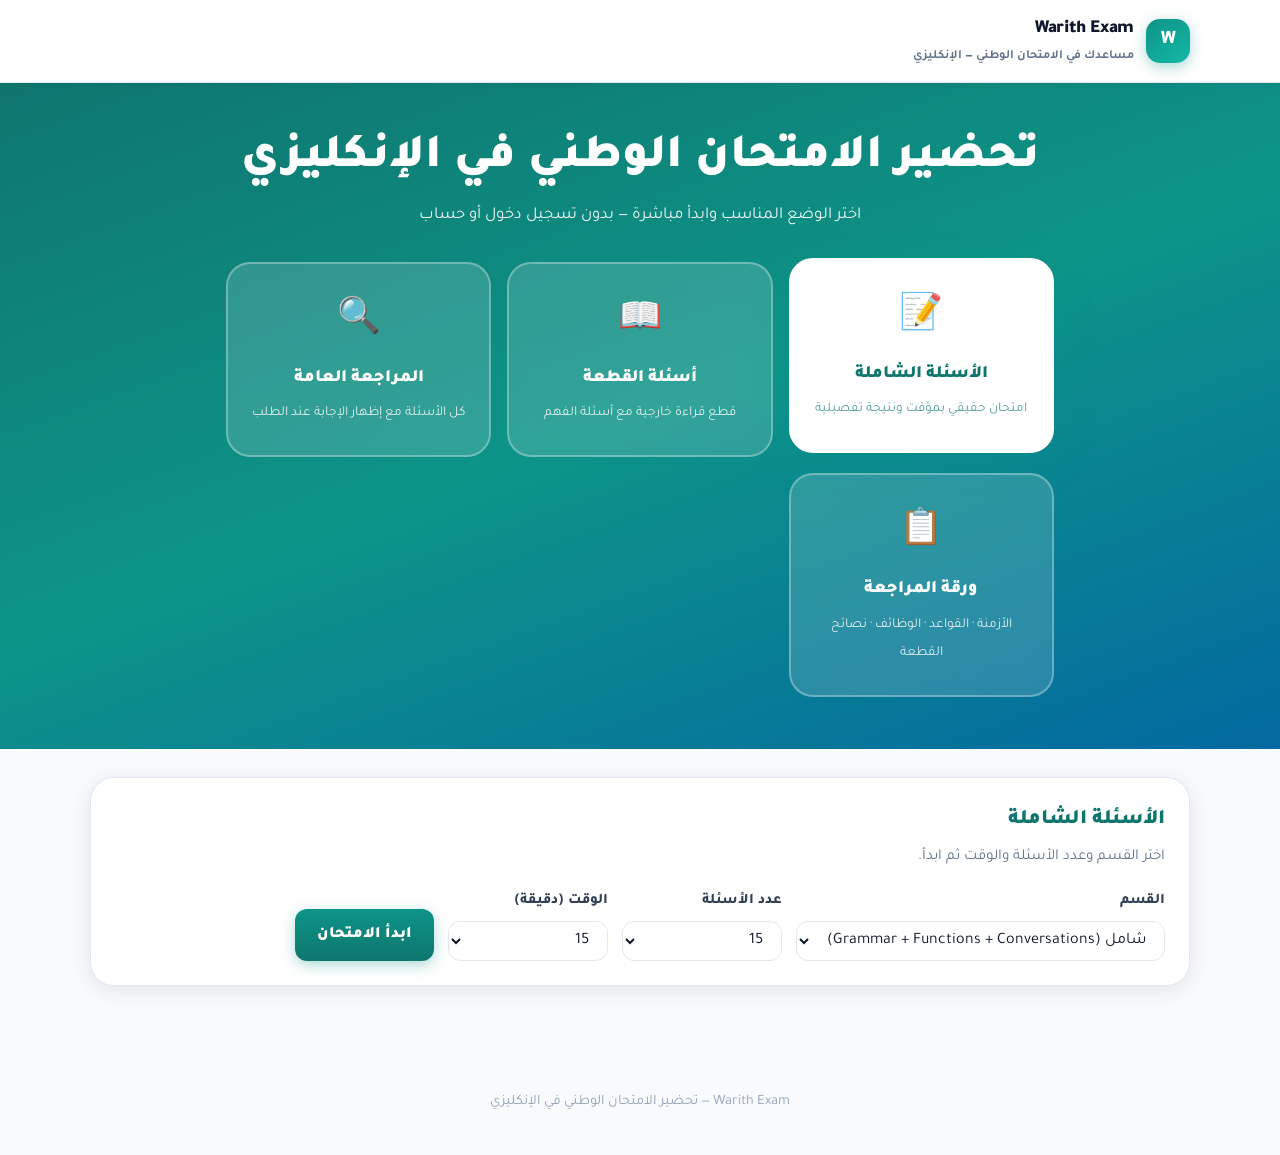
<file: index.html>
<!doctype html>
<html lang="ar" dir="rtl">
<head>
  <meta charset="UTF-8"/>
  <meta name="viewport" content="width=device-width, initial-scale=1.0"/>
  <meta name="description" content="منصة التحضير للامتحان الوطني الإنكليزي — أسئلة شاملة وقطعة قراءة ومراجعة عامة."/>
  <meta name="theme-color" content="#0d9488"/>
  <title>Warith Exam — الامتحان الوطني الإنكليزي</title>
  <link rel="icon" href="data:image/svg+xml,<svg xmlns='http://www.w3.org/2000/svg' viewBox='0 0 100 100'><rect width='100' height='100' rx='22' fill='%230d9488'/><text y='.9em' x='50%' text-anchor='middle' font-size='62' font-family='sans-serif' font-weight='900' fill='white'>W</text></svg>"/>
  <link rel="preconnect" href="https://fonts.googleapis.com">
  <link rel="preconnect" href="https://fonts.gstatic.com" crossorigin>
  <link href="https://fonts.googleapis.com/css2?family=Tajawal:wght@400;700;800;900&display=swap" rel="stylesheet">
  <link rel="stylesheet" href="css/main.css"/>
</head>
<body>

  <!-- ── شريط التنقل ── -->
  <header class="topbar">
    <div class="wrap topbar-inner">
      <div class="brand">
        <div class="brand-icon" aria-hidden="true">W</div>
        <div>
          <div class="brand-name">Warith Exam</div>
          <div class="brand-sub">مساعدك في الامتحان الوطني — الإنكليزي</div>
        </div>
      </div>
      <div style="font-size:.85rem;color:#64748b;font-weight:700" id="statsBar"></div>
    </div>
  </header>

  <!-- ── Hero + بطاقات الأوضاع ── -->
  <section class="hero" aria-label="اختر وضع الدراسة">
    <div class="wrap">
      <h1>تحضير الامتحان الوطني في الإنكليزي</h1>
      <p>اختر الوضع المناسب وابدأ مباشرة — بدون تسجيل دخول أو حساب</p>
    </div>
    <div class="mode-cards" role="tablist" aria-label="أوضاع المنصة">

      <button class="mode-card" data-mode="exam" role="tab" aria-selected="false">
        <span class="icon" aria-hidden="true">📝</span>
        <span class="title">الأسئلة الشاملة</span>
        <span class="desc">امتحان حقيقي بمؤقت ونتيجة تفصيلية</span>
      </button>

      <button class="mode-card" data-mode="passage" role="tab" aria-selected="false">
        <span class="icon" aria-hidden="true">📖</span>
        <span class="title">أسئلة القطعة</span>
        <span class="desc">قطع قراءة خارجية مع أسئلة الفهم</span>
      </button>

      <button class="mode-card" data-mode="review" role="tab" aria-selected="false">
        <span class="icon" aria-hidden="true">🔍</span>
        <span class="title">المراجعة العامة</span>
        <span class="desc">كل الأسئلة مع إظهار الإجابة عند الطلب</span>
      </button>

      <a class="mode-card" href="study_notes_page.html" style="text-decoration:none">
        <span class="icon" aria-hidden="true">📋</span>
        <span class="title">ورقة المراجعة</span>
        <span class="desc">الأزمنة · القواعد · الوظائف · نصائح القطعة</span>
      </a>

    </div>
  </section>

  <!-- ══ محتوى الأوضاع ══════════════════════ -->
  <div class="modes-content">
    <div class="wrap">

      <!-- ── وضع 1: الأسئلة الشاملة ── -->
      <section id="mode-exam" class="mode-section" role="tabpanel">

        <!-- إعداد الامتحان -->
        <div id="examSetup" class="panel">
          <div class="panel-title">الأسئلة الشاملة</div>
          <div class="panel-sub">اختر القسم وعدد الأسئلة والوقت ثم ابدأ.</div>
          <div class="exam-config">
            <div class="field">
              <label for="examSection">القسم</label>
              <select id="examSection"></select>
            </div>
            <div class="field">
              <label for="examCount">عدد الأسئلة</label>
              <select id="examCount">
                <option>10</option>
                <option selected>15</option>
                <option>20</option>
                <option>25</option>
                <option>30</option>
                <option>40</option>
              </select>
            </div>
            <div class="field">
              <label for="examMinutes">الوقت (دقيقة)</label>
              <select id="examMinutes">
                <option>10</option>
                <option selected>15</option>
                <option>20</option>
                <option>30</option>
                <option>45</option>
              </select>
            </div>
            <button id="startExamBtn" class="btn btn-primary" style="margin-top:auto">
              ابدأ الامتحان
            </button>
          </div>
        </div>

        <!-- الامتحان الجاري -->
        <div id="examRun" class="hidden">
          <div class="exam-bar">
            <div class="pill" id="timerDisplay" aria-live="polite">00:00</div>
            <div class="pill" id="examInfo"></div>
            <button id="submitExamBtn" class="btn btn-danger">تسليم الامتحان</button>
          </div>
          <div id="examList" class="stack"></div>
          <div style="margin-top:18px;text-align:center">
            <button id="submitExamBtn2" class="btn btn-danger">تسليم الامتحان</button>
          </div>
        </div>

        <!-- النتيجة -->
        <div id="examResult" class="hidden">
          <div style="text-align:center;margin-bottom:16px">
            <button id="retryExamBtn" class="btn btn-ghost">إعادة الامتحان</button>
          </div>
        </div>

      </section>

      <!-- ── وضع 2: أسئلة القطعة ── -->
      <section id="mode-passage" class="mode-section" role="tabpanel">
        <div class="panel" style="margin-bottom:18px">
          <div class="panel-title">أسئلة القطعة الخارجية</div>
          <div class="panel-sub">اختر القطعة لتقرأها ثم أجب على أسئلة الفهم.</div>
          <div class="filter-bar">
            <select id="passageSelect" aria-label="اختر القطعة" style="min-width:260px"></select>
          </div>
        </div>

        <div class="passage-grid">
          <!-- نص القطعة -->
          <div>
            <div class="panel">
              <div class="meta" style="margin-bottom:12px">
                <span class="badge grey" id="passageSource">-</span>
              </div>
              <div class="panel-title" id="passageTitle" style="margin-bottom:10px">-</div>
              <div class="passage-text" id="passageBody" lang="en"></div>
            </div>
          </div>

          <!-- أسئلة القطعة -->
          <div>
            <div class="panel">
              <div class="panel-title" style="margin-bottom:14px">أسئلة الفهم</div>
              <div id="passageQList" class="stack-sm"></div>
            </div>
          </div>
        </div>
      </section>

      <!-- ── وضع 3: المراجعة العامة ── -->
      <section id="mode-review" class="mode-section" role="tabpanel">

        <!-- رأس المراجعة -->
        <div class="panel review-header-panel" style="margin-bottom:14px">
          <div class="panel-title">المراجعة العامة</div>
          <div class="panel-sub">اقرأ السؤال وفكّر ثم اضغط "إظهار الإجابة".</div>

          <!-- إحصاءات الأقسام -->
          <div id="reviewStats" class="review-stats"></div>

          <!-- تبويبات التصفية السريعة -->
          <div class="review-chips" id="reviewChips">
            <button class="chip-btn active" data-sec="all">الكل</button>
            <button class="chip-btn" data-sec="grammar">Grammar</button>
            <button class="chip-btn" data-sec="function">Functions</button>
            <button class="chip-btn" data-sec="conversation">Conversations</button>
          </div>

          <!-- بحث + عداد -->
          <div class="filter-bar" style="margin-top:10px">
            <input id="reviewSearch" type="search"
                   placeholder="ابحث عن كلمة أو قاعدة..."
                   aria-label="البحث في الأسئلة"/>
            <span id="reviewCount" class="review-count"></span>
          </div>
        </div>

        <div id="reviewList" class="stack"></div>
      </section>

    </div><!-- /wrap -->
  </div><!-- /modes-content -->

  <footer style="text-align:center;padding:24px 16px 40px;color:#94a3b8;font-size:.9rem">
    Warith Exam — تحضير الامتحان الوطني في الإنكليزي
  </footer>

  <!-- سكريبتات البيانات -->
  <script src="js/data.js?v=2"></script>
  <script src="js/passages_full.js?v=2"></script>
  <script src="js/passage_translations.js?v=2"></script>
  <script src="js/app.js?v=2"></script>

  <!-- مزامنة زر التسليم الثاني -->
  <script>
    document.addEventListener("DOMContentLoaded", function () {
      var btn2 = document.getElementById("submitExamBtn2");
      var btn1 = document.getElementById("submitExamBtn");
      if (btn2 && btn1) btn2.addEventListener("click", function () { btn1.click() });

      /* شريط الإحصاءات */
      try {
        var prog = JSON.parse(localStorage.getItem("warith_v3")) || {};
        var bar  = document.getElementById("statsBar");
        if (bar && prog.attempts) {
          bar.textContent = "محاولاتك: " + prog.attempts + " | أفضل نتيجة: " + (prog.best||0) + "%";
        }
      } catch(e) {}
    });
  </script>

</body>
</html>
</file>
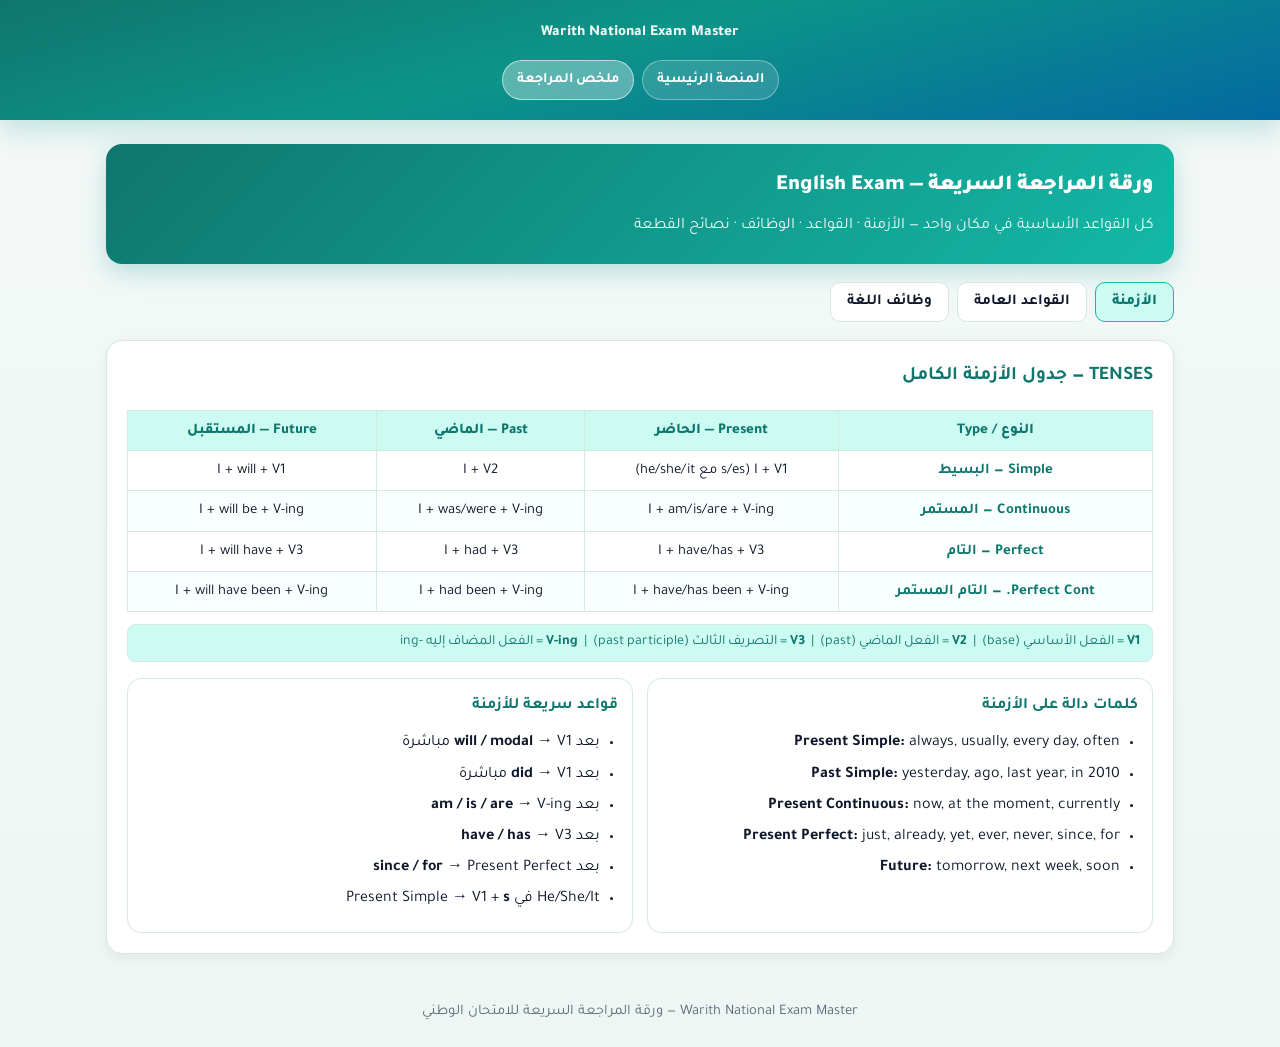
<file: study_notes_page.html>
<!DOCTYPE html>
<html lang="ar" dir="rtl">
<head>
  <meta charset="UTF-8">
  <meta name="viewport" content="width=device-width, initial-scale=1.0">
  <meta name="description" content="ورقة المراجعة السريعة — الأزمنة، القواعد، الوظائف، القطعة | Warith">
  <meta name="theme-color" content="#0d9488">
  <title>ورقة المراجعة السريعة | Warith</title>
  <link rel="preconnect" href="https://fonts.googleapis.com">
  <link rel="preconnect" href="https://fonts.gstatic.com" crossorigin>
  <link href="https://fonts.googleapis.com/css2?family=Tajawal:wght@400;700;800;900&display=swap" rel="stylesheet">
  <link rel="stylesheet" href="css/study-notes.css">
  <style>
    /* ── جدول الأزمنة ── */
    .tenses-table {
      width: 100%;
      border-collapse: collapse;
      margin-bottom: 12px;
      font-size: .93rem;
    }
    .tenses-table th,
    .tenses-table td {
      border: 1px solid var(--border);
      padding: 7px 10px;
      text-align: center;
    }
    .tenses-table th {
      background: var(--primary-soft);
      color: var(--primary-dark);
      font-weight: 800;
    }
    .tenses-table tr:nth-child(even) td { background: #f9fffe }
    .tenses-table td:first-child { font-weight: 700; color: var(--primary-dark) }

    /* ── بطاقة القاعدة ── */
    .rule-row {
      display: flex;
      align-items: baseline;
      gap: 10px;
      margin: 6px 0;
    }
    .rule-label {
      font-weight: 800;
      color: var(--primary-dark);
      min-width: 90px;
    }
    .rule-en {
      font-family: "Courier New", monospace;
      font-size: .9rem;
      background: #f0fdfa;
      border: 1px solid var(--border);
      border-radius: 6px;
      padding: 2px 8px;
      color: #1a3a38;
    }
    .rule-ar {
      font-size: .88rem;
      color: var(--muted);
    }

    /* ── بطاقة الوظيفة ── */
    .func-card { border: 1px solid var(--border); border-radius: 12px; padding: 12px 14px; background: var(--card) }
    .func-title { font-weight: 800; color: var(--primary-dark); margin-bottom: 6px; font-size: 1rem }
    .func-en { font-style: italic; color: #1e3a38; font-size: .93rem; line-height: 1.7 }
    .func-ar { font-size: .86rem; color: var(--muted); margin-top: 4px }

    /* ── نصائح القطعة ── */
    .tip-list { list-style: none; padding: 0 }
    .tip-list li {
      padding: 8px 12px;
      border-right: 4px solid var(--primary-2);
      background: #f0fdfa;
      border-radius: 8px;
      margin-bottom: 8px;
      font-size: .94rem;
    }

    /* ── قاعدة سريعة ── */
    .quick-list { list-style: none; padding: 0 }
    .quick-list li {
      display: flex;
      align-items: center;
      gap: 10px;
      padding: 7px 12px;
      border-radius: 8px;
      margin-bottom: 6px;
      background: #fff8ec;
      border: 1px solid #f3d7a2;
      font-size: .93rem;
    }
    .quick-list li::before {
      content: "⚡";
      flex-shrink: 0;
    }

    /* ── مصطلح V ── */
    .v-note {
      background: var(--primary-soft);
      border: 1px solid var(--border);
      border-radius: 8px;
      padding: 6px 12px;
      font-size: .88rem;
      color: var(--primary-dark);
      margin-top: 8px;
    }

    /* ── شبكة الوظائف ── */
    .func-grid {
      display: grid;
      grid-template-columns: repeat(auto-fit, minmax(220px, 1fr));
      gap: 10px;
    }
  </style>
</head>
<body>

  <header class="site-header">
    <p class="brand-line">Warith National Exam Master</p>
    <nav class="site-nav" aria-label="تنقل الموقع">
      <a href="index.html">المنصة الرئيسية</a>
      <a href="study_notes_page.html" aria-current="page">ملخص المراجعة</a>
    </nav>
  </header>

  <main class="container">
    <section class="hero" aria-labelledby="hero-title">
      <h1 id="hero-title">ورقة المراجعة السريعة — English Exam</h1>
      <p>كل القواعد الأساسية في مكان واحد — الأزمنة · القواعد · الوظائف · نصائح القطعة</p>
    </section>

    <div class="tabs" role="tablist" aria-label="أقسام المراجعة">
      <button type="button" class="tab-btn active" data-tab="tenses"
              role="tab" aria-selected="true" id="tab-tenses">
        الأزمنة
      </button>
      <button type="button" class="tab-btn" data-tab="rules"
              role="tab" aria-selected="false" id="tab-rules">
        القواعد العامة
      </button>
      <button type="button" class="tab-btn" data-tab="functions"
              role="tab" aria-selected="false" id="tab-functions">
        وظائف اللغة
      </button>
    </div>

    <!-- ══ الأزمنة ══════════════════════════════════ -->
    <section id="tenses" class="panel active"
             role="tabpanel" aria-labelledby="tab-tenses">
      <h2>TENSES — جدول الأزمنة الكامل</h2>

      <table class="tenses-table">
        <thead>
          <tr>
            <th>النوع / Type</th>
            <th>Present — الحاضر</th>
            <th>Past — الماضي</th>
            <th>Future — المستقبل</th>
          </tr>
        </thead>
        <tbody>
          <tr>
            <td>Simple — البسيط</td>
            <td>I + V1 (s/es مع he/she/it)</td>
            <td>I + V2</td>
            <td>I + will + V1</td>
          </tr>
          <tr>
            <td>Continuous — المستمر</td>
            <td>I + am/is/are + V-ing</td>
            <td>I + was/were + V-ing</td>
            <td>I + will be + V-ing</td>
          </tr>
          <tr>
            <td>Perfect — التام</td>
            <td>I + have/has + V3</td>
            <td>I + had + V3</td>
            <td>I + will have + V3</td>
          </tr>
          <tr>
            <td>Perfect Cont. — التام المستمر</td>
            <td>I + have/has been + V-ing</td>
            <td>I + had been + V-ing</td>
            <td>I + will have been + V-ing</td>
          </tr>
        </tbody>
      </table>

      <div class="v-note">
        <strong>V1</strong> = الفعل الأساسي (base) &nbsp;|&nbsp;
        <strong>V2</strong> = الفعل الماضي (past) &nbsp;|&nbsp;
        <strong>V3</strong> = التصريف الثالث (past participle) &nbsp;|&nbsp;
        <strong>V-ing</strong> = الفعل المضاف إليه -ing
      </div>

      <div class="grid" style="margin-top:16px">

        <article class="card">
          <h3>كلمات دالة على الأزمنة</h3>
          <ul>
            <li><strong>Present Simple:</strong> always, usually, every day, often</li>
            <li><strong>Past Simple:</strong> yesterday, ago, last year, in 2010</li>
            <li><strong>Present Continuous:</strong> now, at the moment, currently</li>
            <li><strong>Present Perfect:</strong> just, already, yet, ever, never, since, for</li>
            <li><strong>Future:</strong> tomorrow, next week, soon</li>
          </ul>
        </article>

        <article class="card">
          <h3>قواعد سريعة للأزمنة</h3>
          <ul>
            <li>بعد <strong>will / modal</strong> → V1 مباشرة</li>
            <li>بعد <strong>did</strong> → V1 مباشرة</li>
            <li>بعد <strong>am / is / are</strong> → V-ing</li>
            <li>بعد <strong>have / has</strong> → V3</li>
            <li>بعد <strong>since / for</strong> → Present Perfect</li>
            <li>He/She/It في Present Simple → V1 + <strong>s</strong></li>
          </ul>
        </article>

      </div>
    </section>

    <!-- ══ القواعد العامة ════════════════════════════ -->
    <section id="rules" class="panel"
             role="tabpanel" aria-labelledby="tab-rules">
      <h2>القواعد العامة الأساسية</h2>
      <div class="grid">

        <!-- IF Condition -->
        <article class="card">
          <h3>IF — الجملة الشرطية</h3>
          <div class="rule-row">
            <span class="rule-label">Type 1</span>
            <span class="rule-en">If + present → will + V1</span>
          </div>
          <div class="rule-ar" style="margin-right:100px;margin-bottom:8px">مستقبل محتمل — If it rains, I will stay home.</div>
          <div class="rule-row">
            <span class="rule-label">Type 2</span>
            <span class="rule-en">If + past → would + V1</span>
          </div>
          <div class="rule-ar" style="margin-right:100px">خيالي/غير واقعي — If I were rich, I would travel.</div>
        </article>

        <!-- Wish -->
        <article class="card">
          <h3>Wish — أتمنى</h3>
          <div class="rule-row">
            <span class="rule-label">القاعدة</span>
            <span class="rule-en">wish + past simple</span>
          </div>
          <div class="rule-ar" style="margin-right:100px;margin-bottom:8px">لتمنّي عكس الواقع — I wish I had a car.</div>
          <div class="rule-row">
            <span class="rule-label">تنبيه</span>
            <span class="rule-en">wish + were (ليس was)</span>
          </div>
          <div class="rule-ar" style="margin-right:100px">She wishes she were taller.</div>
        </article>

        <!-- Linking -->
        <article class="card">
          <h3>LINKING — أدوات الربط</h3>
          <div class="rule-row">
            <span class="rule-label">because</span>
            <span class="rule-en">سبب</span>
            <span class="rule-ar">I stayed home because it rained.</span>
          </div>
          <div class="rule-row">
            <span class="rule-label">so</span>
            <span class="rule-en">نتيجة</span>
            <span class="rule-ar">It rained, so I stayed home.</span>
          </div>
          <div class="rule-row">
            <span class="rule-label">but</span>
            <span class="rule-en">تضاد</span>
            <span class="rule-ar">I studied, but I failed.</span>
          </div>
          <div class="rule-row">
            <span class="rule-label">although</span>
            <span class="rule-en">رغم</span>
            <span class="rule-ar">Although it rained, I went out.</span>
          </div>
        </article>

        <!-- So / Such -->
        <article class="card">
          <h3>SO / SUCH</h3>
          <div class="rule-row">
            <span class="rule-label">so</span>
            <span class="rule-en">so + adj/adv</span>
          </div>
          <div class="rule-ar" style="margin-right:100px;margin-bottom:8px">It was so cold. / He ran so fast.</div>
          <div class="rule-row">
            <span class="rule-label">such</span>
            <span class="rule-en">such + (a/an) + adj + noun</span>
          </div>
          <div class="rule-ar" style="margin-right:100px">It was such a cold day. / They are such kind people.</div>
          <div class="example" style="margin-top:10px">
            <strong>الفرق:</strong> so تليها صفة فقط — such تليها صفة + اسم
          </div>
        </article>

        <!-- Since / For -->
        <article class="card">
          <h3>SINCE / FOR + Present Perfect</h3>
          <div class="rule-row">
            <span class="rule-label">since</span>
            <span class="rule-en">بداية الوقت</span>
          </div>
          <div class="rule-ar" style="margin-right:100px;margin-bottom:8px">I have lived here since 2010. (منذ عام ٢٠١٠)</div>
          <div class="rule-row">
            <span class="rule-label">for</span>
            <span class="rule-en">مدة زمنية</span>
          </div>
          <div class="rule-ar" style="margin-right:100px">I have lived here for 5 years. (منذ ٥ سنوات)</div>
        </article>

        <!-- Prepositions -->
        <article class="card">
          <h3>PREPOSITIONS — حروف الجر</h3>
          <div class="rule-row">
            <span class="rule-label">at</span>
            <span class="rule-en">وقت / مكان محدد</span>
          </div>
          <div class="rule-ar" style="margin-right:100px;margin-bottom:6px">at 8 o'clock / at home / at night</div>
          <div class="rule-row">
            <span class="rule-label">on</span>
            <span class="rule-en">يوم / سطح</span>
          </div>
          <div class="rule-ar" style="margin-right:100px;margin-bottom:6px">on Monday / on the table / on TV</div>
          <div class="rule-row">
            <span class="rule-label">in</span>
            <span class="rule-en">سنة / شهر / مكان</span>
          </div>
          <div class="rule-ar" style="margin-right:100px">in 2024 / in January / in Iraq</div>
        </article>

        <!-- TO Infinitive -->
        <article class="card">
          <h3>TO + Infinitive</h3>
          <div class="rule-row">
            <span class="rule-label">القاعدة</span>
            <span class="rule-en">to + V1 (الفعل الأساسي)</span>
          </div>
          <div class="rule-ar" style="margin-right:100px;margin-bottom:8px">I want <strong>to study</strong>. / She likes <strong>to read</strong>.</div>
          <ul>
            <li>بعد want / like / need / hope / plan → <strong>to + V1</strong></li>
            <li>بعد should / can / must / will → <strong>V1</strong> بدون to</li>
          </ul>
        </article>

        <!-- Passive Voice -->
        <article class="card">
          <h3>المبني للمجهول (Passive)</h3>
          <div class="rule-row">
            <span class="rule-label">الصيغة</span>
            <span class="rule-en">be + V3</span>
          </div>
          <div class="rule-ar" style="margin-right:100px;margin-bottom:8px">يُستخدم حين الفاعل مجهول أو غير مهم</div>
          <div class="example">
            The letter <strong>was written</strong> by Ali.<br>
            The bridge <strong>was built</strong> in 1990.<br>
            English <strong>is spoken</strong> worldwide.
          </div>
        </article>

      </div>
    </section>

    <!-- ══ وظائف اللغة ════════════════════════════ -->
    <section id="functions" class="panel"
             role="tabpanel" aria-labelledby="tab-functions">
      <h2>FUNCTIONS — وظائف اللغة</h2>

      <!-- جدول مرجعي سريع -->
      <div class="card" style="margin-bottom:16px;padding:14px 16px">
        <h3 style="margin-bottom:10px">📋 جدول الكلمات الدالة — احفظه!</h3>
        <table class="tenses-table" style="font-size:.88rem">
          <thead>
            <tr><th>الوظيفة</th><th>الكلمات المفتاحية الدالة عليها</th></tr>
          </thead>
          <tbody>
            <tr><td>نصيحة Advice</td><td>should · had better · If I were you · ought to · Why not</td></tr>
            <tr><td>اقتراح Suggestion</td><td>Let's · Why don't we · How about · What about · Shall we</td></tr>
            <tr><td>طلب Request</td><td>Can you · Could you · Would you mind · Please</td></tr>
            <tr><td>عرض Offer</td><td>Shall I · Can I · Would you like me to · Let me</td></tr>
            <tr><td>إذن Permission</td><td>Can I · May I · Is it OK if · Do you mind if</td></tr>
            <tr><td>تهنئة Congratulations</td><td>Congratulations · Well done · That's great · I'm happy for you</td></tr>
            <tr><td>تعاطف Sympathy</td><td>I'm sorry to hear · That's too bad · Poor you · I hope you feel better</td></tr>
            <tr><td>اعتذار Apology</td><td>I'm sorry · I apologize · Forgive me · Never mind (للردّ)</td></tr>
            <tr><td>تحذير Warning</td><td>Be careful · Watch out · Look out · Don't · Mind</td></tr>
            <tr><td>دعوة Invitation</td><td>Would you like to · Why don't you come · I'd like to invite you</td></tr>
            <tr><td>شكر Thanks</td><td>Thank you · Thanks a lot · I'm grateful · I appreciate</td></tr>
            <tr><td>رأي Opinion</td><td>I think · I believe · In my opinion · As far as I know</td></tr>
            <tr><td>موافقة Agreement</td><td>I agree · That's right · Exactly · Of course · You're right</td></tr>
            <tr><td>رفض Refusal</td><td>I'm afraid · I disagree · I don't think so · Sorry, I can't</td></tr>
            <tr><td>تمنٍّ / أمل Wish/Hope</td><td>I wish · I hope · I'd love to · If only</td></tr>
            <tr><td>قدرة Ability</td><td>can · could · be able to · know how to</td></tr>
            <tr><td>ضرورة Obligation</td><td>must · have to · need to · It's necessary</td></tr>
            <tr><td>منع Prohibition</td><td>must not · you can't · It's not allowed · No + V-ing</td></tr>
            <tr><td>تفضيل Preference</td><td>I prefer · I'd rather · I like ... more than</td></tr>
            <tr><td>شكوى Complaint</td><td>I'm not happy with · This is unacceptable · I'd like to complain</td></tr>
          </tbody>
        </table>
      </div>

      <!-- البطاقات المفصّلة -->
      <div class="func-grid">

        <!-- ── النصيحة ── -->
        <div class="func-card">
          <div class="func-title">📌 Advice — نصيحة</div>
          <div class="func-en">
            You <strong>should</strong> revise every day.<br>
            You <strong>had better</strong> sleep early.<br>
            <strong>If I were you,</strong> I would study harder.<br>
            You <strong>ought to</strong> see a doctor.<br>
            <strong>Why not</strong> try a different method?
          </div>
          <div class="func-ar">ينبغي أن... / من الأفضل لك... / لو كنت مكانك...</div>
          <div class="func-en" style="margin-top:6px;color:#b45309;font-style:normal;font-size:.82rem">
            ✔ الردّ: Thank you, that's good advice. / You're right, I'll try.
          </div>
        </div>

        <!-- ── الاقتراح ── -->
        <div class="func-card">
          <div class="func-title">💡 Suggestion — اقتراح</div>
          <div class="func-en">
            <strong>Let's</strong> study together.<br>
            <strong>Why don't we</strong> go to the library?<br>
            <strong>How about / What about</strong> visiting the museum?<br>
            <strong>Shall we</strong> take a break?<br>
            <strong>What if we</strong> asked the teacher?
          </div>
          <div class="func-ar">لنذهب معاً... / ما رأيك في...؟ / ألا نذهب...؟</div>
          <div class="func-en" style="margin-top:6px;color:#b45309;font-style:normal;font-size:.82rem">
            ✔ قبول: That's a great idea! / Sure, let's do it.<br>
            ✔ رفض: I'd rather not. / I don't feel like it.
          </div>
        </div>

        <!-- ── طلب المساعدة ── -->
        <div class="func-card">
          <div class="func-title">🙋 Request — طلب</div>
          <div class="func-en">
            <strong>Can you</strong> help me, please?<br>
            <strong>Could you</strong> open the window?<br>
            <strong>Would you mind</strong> closing the door?<br>
            <strong>Please</strong> pass me the book.<br>
            <strong>I'd like you to</strong> check my work.
          </div>
          <div class="func-ar">هل يمكنك...؟ / هل تمانع...؟ / أرجوك...</div>
          <div class="func-en" style="margin-top:6px;color:#b45309;font-style:normal;font-size:.82rem">
            ✔ Could أكثر أدباً من Can في الطلبات الرسمية
          </div>
        </div>

        <!-- ── عرض المساعدة ── -->
        <div class="func-card">
          <div class="func-title">🤝 Offer — عرض مساعدة</div>
          <div class="func-en">
            <strong>Shall I</strong> carry that for you?<br>
            <strong>Can I</strong> help you with something?<br>
            <strong>Would you like me to</strong> explain it?<br>
            <strong>Let me</strong> help you.<br>
            <strong>I'll</strong> get that for you.
          </div>
          <div class="func-ar">هل أساعدك في...؟ / دعني أساعدك.</div>
          <div class="func-en" style="margin-top:6px;color:#b45309;font-style:normal;font-size:.82rem">
            ✔ الردّ بالقبول: Yes, please. / That would be great.<br>
            ✔ الردّ بالرفض: No, thank you. / I'm fine, thanks.
          </div>
        </div>

        <!-- ── طلب الإذن ── -->
        <div class="func-card">
          <div class="func-title">🚪 Permission — طلب إذن</div>
          <div class="func-en">
            <strong>Can I</strong> leave early today?<br>
            <strong>May I</strong> use your phone?<br>
            <strong>Is it OK if I</strong> sit here?<br>
            <strong>Do you mind if I</strong> open the window?<br>
            <strong>Would it be alright if I</strong> came later?
          </div>
          <div class="func-ar">هل يمكنني...؟ / هل يسمح لي...؟ / هل تمانع لو...؟</div>
          <div class="func-en" style="margin-top:6px;color:#b45309;font-style:normal;font-size:.82rem">
            ✔ منح الإذن: Sure, go ahead. / Of course, no problem.<br>
            ✔ الرفض: I'm afraid not. / Sorry, you can't.
          </div>
        </div>

        <!-- ── الدعوة ── -->
        <div class="func-card">
          <div class="func-title">🎟️ Invitation — دعوة</div>
          <div class="func-en">
            <strong>Would you like to</strong> come to my party?<br>
            <strong>I'd like to invite you to</strong> our wedding.<br>
            <strong>Why don't you join</strong> us for dinner?<br>
            <strong>Are you free</strong> on Friday evening?<br>
            <strong>I was wondering if you'd like to</strong> visit us.
          </div>
          <div class="func-ar">هل تودّ الحضور إلى...؟ / أودّ دعوتك إلى...</div>
          <div class="func-en" style="margin-top:6px;color:#b45309;font-style:normal;font-size:.82rem">
            ✔ قبول: I'd love to! / That sounds great!<br>
            ✔ رفض: I'm sorry, I'm busy. / Unfortunately, I can't make it.
          </div>
        </div>

        <!-- ── الشكر ── -->
        <div class="func-card">
          <div class="func-title">🙏 Thanks — شكر</div>
          <div class="func-en">
            <strong>Thank you</strong> so much for your help.<br>
            <strong>Thanks a lot.</strong> I really appreciate it.<br>
            <strong>I'm very grateful</strong> for what you did.<br>
            <strong>That was very kind</strong> of you.
          </div>
          <div class="func-ar">شكراً جزيلاً. / أنا ممتنّ جداً لك.</div>
          <div class="func-en" style="margin-top:6px;color:#b45309;font-style:normal;font-size:.82rem">
            ✔ الردّ: You're welcome. / Don't mention it. / My pleasure. / Not at all.
          </div>
        </div>

        <!-- ── الاعتذار ── -->
        <div class="func-card">
          <div class="func-title">😔 Apology — اعتذار</div>
          <div class="func-en">
            <strong>I'm sorry</strong> for being late.<br>
            <strong>I apologize</strong> for the mistake.<br>
            <strong>I'm afraid</strong> I forgot your book.<br>
            <strong>Please forgive me</strong> for what I said.<br>
            <strong>I didn't mean to</strong> hurt your feelings.
          </div>
          <div class="func-ar">أنا آسف على... / أعتذر عن... / أرجو أن تسامحني.</div>
          <div class="func-en" style="margin-top:6px;color:#b45309;font-style:normal;font-size:.82rem">
            ✔ الردّ: Never mind. / That's alright. / Don't worry about it. / It's OK.
          </div>
        </div>

        <!-- ── التحذير ── -->
        <div class="func-card">
          <div class="func-title">⚠️ Warning — تحذير</div>
          <div class="func-en">
            <strong>Be careful!</strong> The floor is wet.<br>
            <strong>Watch out!</strong> There's a car coming!<br>
            <strong>Look out!</strong> It's dangerous!<br>
            <strong>Don't</strong> touch that — it's hot!<br>
            <strong>Mind</strong> the step!<br>
            You <strong>must not</strong> go near the edge.
          </div>
          <div class="func-ar">كن حذراً! / انتبه! / لا تقترب من...!</div>
        </div>

        <!-- ── التهنئة ── -->
        <div class="func-card">
          <div class="func-title">🎉 Congratulations — تهنئة</div>
          <div class="func-en">
            <strong>Congratulations on</strong> your success!<br>
            <strong>Well done!</strong> You deserved it.<br>
            <strong>That's great / fantastic news!</strong><br>
            <strong>I'm so happy / proud of</strong> you.<br>
            <strong>You did a wonderful job!</strong>
          </div>
          <div class="func-ar">تهانيّ على...! / أحسنت! / أنا سعيد / فخور بك.</div>
          <div class="func-en" style="margin-top:6px;color:#b45309;font-style:normal;font-size:.82rem">
            ✔ الردّ: Thank you! / Thanks, I worked hard for it.
          </div>
        </div>

        <!-- ── التعاطف ── -->
        <div class="func-card">
          <div class="func-title">😢 Sympathy — تعاطف / مواساة</div>
          <div class="func-en">
            <strong>I'm sorry to hear</strong> that.<br>
            <strong>That's too bad / a shame.</strong><br>
            <strong>Poor you!</strong> That must be hard.<br>
            <strong>I hope you feel better</strong> soon.<br>
            <strong>I understand how you feel.</strong><br>
            <strong>Don't worry, things will get better.</strong>
          </div>
          <div class="func-ar">أتأسف لسماع ذلك. / يا للأسف! / أتمنى تحسّنك سريعاً.</div>
        </div>

        <!-- ── إبداء الرأي ── -->
        <div class="func-card">
          <div class="func-title">💬 Opinion — إبداء الرأي</div>
          <div class="func-en">
            <strong>I think / I believe</strong> that English is important.<br>
            <strong>In my opinion,</strong> we should study more.<br>
            <strong>As far as I know,</strong> it's correct.<br>
            <strong>From my point of view,</strong> it's unfair.<br>
            <strong>It seems to me that</strong> he is right.
          </div>
          <div class="func-ar">أعتقد أن... / في رأيي... / من وجهة نظري... / فيما أعلم...</div>
        </div>

        <!-- ── الموافقة ── -->
        <div class="func-card">
          <div class="func-title">✅ Agreement — موافقة</div>
          <div class="func-en">
            <strong>I (completely) agree</strong> with you.<br>
            <strong>That's right / exactly / absolutely.</strong><br>
            <strong>You're right.</strong> I think so too.<br>
            <strong>Of course!</strong> I couldn't agree more.<br>
            <strong>That's a good point.</strong>
          </div>
          <div class="func-ar">أوافقك تماماً. / هذا صحيح. / بالضبط. / لا يمكنني أن أوافق أكثر.</div>
        </div>

        <!-- ── الرفض ── -->
        <div class="func-card">
          <div class="func-title">❌ Disagreement / Refusal — رفض / معارضة</div>
          <div class="func-en">
            <strong>I'm afraid I disagree.</strong><br>
            <strong>I don't think that's right.</strong><br>
            <strong>Sorry, but I see it differently.</strong><br>
            <strong>I don't think so.</strong><br>
            <strong>That's not quite right.</strong><br>
            <strong>Sorry, I can't</strong> do that.
          </div>
          <div class="func-ar">أخشى أنني لا أوافق. / أرى الأمر بشكل مختلف. / آسف، لا أستطيع.</div>
        </div>

        <!-- ── التمني والأمل ── -->
        <div class="func-card">
          <div class="func-title">🌟 Wish / Hope — تمنٍّ / أمل</div>
          <div class="func-en">
            <strong>I wish I could</strong> travel the world.<br>
            <strong>I hope</strong> you pass the exam.<br>
            <strong>I'd love to</strong> visit Paris one day.<br>
            <strong>If only I had</strong> more time.<br>
            <strong>I'm looking forward to</strong> meeting you.
          </div>
          <div class="func-ar">أتمنى لو... / أأمل أن... / أودّ أن... / أتطلع إلى...</div>
          <div class="func-en" style="margin-top:6px;color:#b45309;font-style:normal;font-size:.82rem">
            ⚠ I wish + past simple (ليس present): I wish I <strong>were</strong> taller.
          </div>
        </div>

        <!-- ── القدرة ── -->
        <div class="func-card">
          <div class="func-title">💪 Ability — إبداء القدرة</div>
          <div class="func-en">
            <strong>I can</strong> speak three languages.<br>
            <strong>I could</strong> swim when I was young.<br>
            <strong>I am able to</strong> finish it by tomorrow.<br>
            <strong>I know how to</strong> fix computers.<br>
            <strong>I'm good at</strong> drawing.
          </div>
          <div class="func-ar">أستطيع أن... / أنا قادر على... / أنا جيد في...</div>
          <div class="func-en" style="margin-top:6px;color:#b45309;font-style:normal;font-size:.82rem">
            ⚠ can = حاضر | could = ماضٍ أو أدب | be able to = مع كل الأزمنة
          </div>
        </div>

        <!-- ── الضرورة / الالتزام ── -->
        <div class="func-card">
          <div class="func-title">📋 Obligation — ضرورة / التزام</div>
          <div class="func-en">
            <strong>You must</strong> wear a seatbelt.<br>
            <strong>You have to</strong> finish your homework.<br>
            <strong>It is necessary to</strong> drink water daily.<br>
            <strong>You need to</strong> see a doctor.<br>
            <strong>Students are required to</strong> wear a uniform.
          </div>
          <div class="func-ar">يجب أن... / ينبغي... / من الضروري... / لا بد من...</div>
        </div>

        <!-- ── المنع ── -->
        <div class="func-card">
          <div class="func-title">🚫 Prohibition — منع / نهي</div>
          <div class="func-en">
            <strong>You must not / mustn't</strong> smoke here.<br>
            <strong>You can't / cannot</strong> park here.<br>
            <strong>It's not allowed to</strong> use phones in class.<br>
            <strong>No parking / No smoking.</strong><br>
            <strong>It is forbidden to</strong> enter this area.
          </div>
          <div class="func-ar">ممنوع أن... / لا يُسمح بـ... / محظور...</div>
        </div>

        <!-- ── التفضيل ── -->
        <div class="func-card">
          <div class="func-title">⭐ Preference — تفضيل</div>
          <div class="func-en">
            <strong>I prefer</strong> tea to coffee.<br>
            <strong>I'd rather</strong> stay home than go out.<br>
            <strong>I like</strong> reading <strong>more than</strong> watching TV.<br>
            <strong>I'd prefer to</strong> travel by train.<br>
            <strong>Given the choice,</strong> I'd choose science.
          </div>
          <div class="func-ar">أفضّل... على... / أودّ بدلاً من... / أحبّ أكثر من...</div>
          <div class="func-en" style="margin-top:6px;color:#b45309;font-style:normal;font-size:.82rem">
            ⚠ I'd rather + V1 (بدون to): I'd rather <strong>go</strong> now.
          </div>
        </div>

        <!-- ── الشكوى ── -->
        <div class="func-card">
          <div class="func-title">😤 Complaint — شكوى</div>
          <div class="func-en">
            <strong>I'm not happy with</strong> the service.<br>
            <strong>I'd like to complain about</strong> the noise.<br>
            <strong>This is unacceptable.</strong><br>
            <strong>I'm afraid there's a problem with</strong> my order.<br>
            <strong>Could you please do something about</strong> this?
          </div>
          <div class="func-ar">أنا غير راضٍ عن... / أودّ الشكوى من... / هذا غير مقبول.</div>
          <div class="func-en" style="margin-top:6px;color:#b45309;font-style:normal;font-size:.82rem">
            ✔ الردّ: I'm sorry about that. / I'll look into it right away.
          </div>
        </div>

      </div>

      <!-- نصائح الامتحان -->
      <div style="margin-top:20px">
        <div class="card" style="background:#fff8ec;border:1px solid #f3d7a2">
          <h3 style="color:#92400e;margin-bottom:10px">🎯 نصائح ذهبية لأسئلة الوظائف في الامتحان</h3>
          <ul class="quick-list" style="background:transparent;padding:0">
            <li style="background:#fff">ابحث عن <strong>الكلمة الدالة</strong> في الجملة — should = نصيحة | Let's = اقتراح | Can I = طلب أو إذن</li>
            <li style="background:#fff">إذا كان السؤال "What is the speaker doing?" → حدّد الوظيفة من السياق لا من الترجمة الحرفية</li>
            <li style="background:#fff"><strong>Would you like to</strong> = دعوة أو عرض — ركّز على السياق لتحديد أيهما</li>
            <li style="background:#fff"><strong>I'm sorry</strong> قد تعني اعتذاراً أو تعاطفاً — السياق يحدد المعنى</li>
            <li style="background:#fff">الردّ على الاقتراح بـ <strong>That's a great idea</strong> = قبول | بـ <strong>I'd rather not</strong> = رفض</li>
            <li style="background:#fff">احفظ جملة <strong>واحدة كاملة</strong> لكل وظيفة وستتعرف عليها في الامتحان بسهولة</li>
          </ul>
        </div>
      </div>

      <div class="chips" style="margin-top:12px">
        <span class="chip ok">✅ الوظائف الأكثر تكراراً: نصيحة | اقتراح | عرض | تهنئة | اعتذار | طلب إذن</span>
        <span class="chip warn">⚠ لا تترجم كلمة بكلمة — افهم المعنى الكامل للجملة</span>
      </div>
    </section>


  </main>

  <footer class="page-footer">
    Warith National Exam Master — ورقة المراجعة السريعة للامتحان الوطني
  </footer>

  <script>
    (function () {
      const buttons = document.querySelectorAll(".tab-btn");
      const panels  = document.querySelectorAll(".panel[role='tabpanel']");

      function activateTab(btn) {
        const targetId = btn.dataset.tab;
        buttons.forEach(function (b) {
          const on = b === btn;
          b.classList.toggle("active", on);
          b.setAttribute("aria-selected", on ? "true" : "false");
        });
        panels.forEach(function (p) {
          p.classList.toggle("active", p.id === targetId);
        });
      }

      buttons.forEach(function (btn) {
        btn.addEventListener("click", function () { activateTab(btn) });
      });

      buttons.forEach(function (btn, i) {
        btn.addEventListener("keydown", function (e) {
          let next = -1;
          if (e.key === "ArrowLeft"  || e.key === "ArrowDown")  next = (i + 1) % buttons.length;
          if (e.key === "ArrowRight" || e.key === "ArrowUp")    next = (i - 1 + buttons.length) % buttons.length;
          if (next >= 0) { buttons[next].focus(); activateTab(buttons[next]) }
        });
      });
    })();
  </script>

</body>
</html>
</file>
<file: css/main.css>
@import url("https://fonts.googleapis.com/css2?family=Tajawal:wght@400;700;800;900&display=swap");

/* ─── متغيرات ───────────────────────────────── */
:root {
  --teal:       #0d9488;
  --teal-dark:  #0f766e;
  --teal-2:     #14b8a6;
  --teal-soft:  #ccfbf1;
  --teal-bg:    #f0fdfa;
  --accent:     #0369a1;
  --red:        #dc2626;
  --warn:       #d97706;
  --text:       #0f172a;
  --muted:      #64748b;
  --line:       #e2e8f0;
  --surface:    #ffffff;
  --bg:         #f8fafc;
  --shadow-sm:  0 1px 6px rgba(15,23,42,.07);
  --shadow:     0 4px 20px rgba(15,23,42,.09);
  --shadow-lg:  0 12px 40px rgba(13,148,136,.18);
  --r:          16px;
  --r-lg:       24px;
  --tr:         .2s ease;
}

/* ─── Reset ─────────────────────────────────── */
*, *::before, *::after { box-sizing: border-box; margin: 0; padding: 0 }
html  { scroll-behavior: smooth }
body  {
  font-family: "Tajawal", sans-serif;
  background: var(--bg);
  color: var(--text);
  line-height: 1.75;
  min-height: 100dvh;
}
a { text-decoration: none; color: inherit }
button, input, select { font: inherit }

/* ─── Layout helpers ────────────────────────── */
.wrap { width: min(1100px, calc(100% - 32px)); margin-inline: auto }

/* ─── Header ────────────────────────────────── */
.topbar {
  background: var(--surface);
  border-bottom: 1px solid var(--line);
  box-shadow: var(--shadow-sm);
  position: sticky; top: 0; z-index: 100;
}
.topbar-inner {
  display: flex; align-items: center;
  justify-content: space-between;
  gap: 12px; padding: 14px 0;
}
.brand {
  display: flex; align-items: center; gap: 12px;
}
.brand-icon {
  width: 44px; height: 44px; border-radius: 14px;
  background: linear-gradient(145deg, var(--teal), var(--teal-2));
  color: #fff; font-weight: 900; font-size: 1.2rem;
  display: flex; align-items: center; justify-content: center;
  box-shadow: 0 4px 14px rgba(13,148,136,.35);
  flex-shrink: 0;
}
.brand-name  { font-weight: 900; font-size: 1.15rem; letter-spacing: -.02em }
.brand-sub   { font-size: .78rem; color: var(--muted); font-weight: 700 }

/* ─── Hero ──────────────────────────────────── */
.hero {
  background: linear-gradient(
    160deg,
    var(--teal-dark) 0%,
    var(--teal)      50%,
    var(--accent)    100%
  );
  color: #fff;
  padding: 48px 0 52px;
  text-align: center;
}
.hero h1 {
  font-size: clamp(1.8rem, 4vw, 3rem);
  font-weight: 900;
  margin-bottom: 12px;
  line-height: 1.2;
}
.hero p {
  font-size: 1.05rem;
  opacity: .92;
  max-width: 560px;
  margin: 0 auto 32px;
}

/* ─── 3 بطاقات الأوضاع ──────────────────────── */
.mode-cards {
  display: grid;
  grid-template-columns: repeat(3, 1fr);
  gap: 16px;
  max-width: 860px;
  margin: 0 auto;
  padding: 0 16px;
}
.mode-card {
  background: rgba(255,255,255,.15);
  backdrop-filter: blur(12px);
  border: 2px solid rgba(255,255,255,.3);
  border-radius: var(--r-lg);
  padding: 28px 20px;
  cursor: pointer;
  transition: background var(--tr), border-color var(--tr), transform var(--tr);
  text-align: center;
  color: #fff;
}
.mode-card:hover {
  background: rgba(255,255,255,.25);
  border-color: rgba(255,255,255,.55);
  transform: translateY(-3px);
}
.mode-card.active {
  background: #fff;
  border-color: #fff;
  color: var(--teal-dark);
  box-shadow: var(--shadow-lg);
  transform: translateY(-4px);
}
.mode-card .icon {
  font-size: 2.2rem;
  margin-bottom: 10px;
  display: block;
}
.mode-card .title {
  font-size: 1.1rem;
  font-weight: 900;
  display: block;
  margin-bottom: 5px;
}
.mode-card .desc {
  font-size: .85rem;
  opacity: .85;
}
.mode-card.active .desc { opacity: .7 }

/* ─── محتوى الأوضاع ─────────────────────────── */
.modes-content {
  padding: 28px 0 60px;
}
.mode-section { display: none }
.mode-section.active { display: block }

/* ─── Panel / Card ──────────────────────────── */
.panel {
  background: var(--surface);
  border: 1px solid var(--line);
  border-radius: var(--r-lg);
  box-shadow: var(--shadow);
  padding: 24px;
  margin-bottom: 20px;
}
.panel-title {
  font-size: 1.3rem;
  font-weight: 900;
  color: var(--teal-dark);
  margin-bottom: 6px;
}
.panel-sub {
  color: var(--muted);
  font-size: .95rem;
  margin-bottom: 18px;
}
.qcard {
  background: var(--surface);
  border: 1px solid var(--line);
  border-radius: var(--r);
  padding: 18px;
  box-shadow: var(--shadow-sm);
  transition: box-shadow var(--tr);
}
.qcard:hover { box-shadow: var(--shadow) }

/* ─── Meta badges ───────────────────────────── */
.meta { display: flex; flex-wrap: wrap; gap: 7px; margin-bottom: 12px }
.badge {
  display: inline-flex; align-items: center;
  padding: 4px 10px; border-radius: 999px;
  font-weight: 800; font-size: .82rem;
  background: var(--teal-soft); color: var(--teal-dark);
}
.badge.grey { background: #f1f5f9; color: #475569 }
.badge.num  { background: var(--teal); color: #fff; min-width: 30px; justify-content: center }

/* ─── سؤال ──────────────────────────────────── */
.qtitle { font-size: 1.05rem; font-weight: 700; margin-bottom: 12px }
.prompt {
  padding: 10px 14px;
  background: var(--teal-bg);
  border: 1px dashed var(--teal-2);
  border-radius: 12px;
  color: #1e4a47;
  margin-bottom: 12px;
  font-size: .97rem;
}
.options { display: grid; gap: 8px }
.option {
  padding: 11px 14px;
  border-radius: 12px;
  border: 1px solid var(--line);
  background: #fff;
  display: flex; gap: 10px; align-items: flex-start;
  cursor: pointer;
  transition: border-color var(--tr), background var(--tr);
}
.option:hover    { border-color: var(--teal-2); background: var(--teal-bg) }
.option.correct  {
  background: #ecfdf5; border-color: #34d399; color: #065f46;
  font-weight: 700;
  position: relative;
}
.option.correct::after {
  content: "✓";
  position: absolute; left: 12px; top: 50%; transform: translateY(-50%);
  color: #059669; font-size: 1.1rem; font-weight: 900;
}
.option.wrong    {
  background: #fef2f2; border-color: #fca5a5; color: #7f1d1d;
  font-weight: 700;
  position: relative;
}
.option.wrong::after {
  content: "✗";
  position: absolute; left: 12px; top: 50%; transform: translateY(-50%);
  color: #dc2626; font-size: 1.1rem; font-weight: 900;
}
.option.selected { border-color: var(--teal-2); background: var(--teal-bg) }
.option label    { cursor: pointer; display: flex; gap: 9px; align-items: flex-start; width: 100% }
.option input[type="radio"] { margin-top: 3px; flex-shrink: 0; accent-color: var(--teal) }

/* ─── Reveal ────────────────────────────────── */
.reveal-bar { margin-top: 12px; display: flex; justify-content: flex-end }
.btn-reveal {
  padding: 8px 16px; border-radius: 10px;
  background: var(--teal-soft); color: var(--teal-dark);
  border: 1px solid var(--teal-2);
  font-weight: 800; font-size: .9rem; cursor: pointer;
  transition: background var(--tr), color var(--tr);
}
.btn-reveal:hover   { background: var(--teal-2); color: #fff }
.btn-reveal.shown   { background: #fef2f2; color: var(--red); border-color: #fecaca }
.answer-box {
  margin-top: 10px; padding: 11px 14px; border-radius: 12px;
  background: #ecfdf5; border: 1px solid #6ee7b7; color: #0f5132;
  display: none;
}
.explain-box {
  margin-top: 8px; padding: 11px 14px; border-radius: 12px;
  background: #fffbeb; border: 1px solid #fde68a; color: #78350f;
  display: none;
}
.answer-box.show, .explain-box.show { display: block }

/* ─── نتيجة الامتحان — بطاقات ──────────────── */
.qcard-ok  { border-right: 4px solid #34d399 }
.qcard-err { border-right: 4px solid #f87171 }

.badge-ok  { background: #ecfdf5 !important; color: #065f46 !important; border: 1px solid #6ee7b7 }
.badge-err { background: #fef2f2 !important; color: #7f1d1d !important; border: 1px solid #fca5a5 }

.correct-row {
  margin-top: 10px; padding: 10px 14px; border-radius: 12px;
  background: #ecfdf5; border: 1px solid #6ee7b7;
  color: #065f46; font-weight: 700; font-size: .92rem;
}
.wrong-detail { display: grid; gap: 8px; margin-top: 10px }
.chosen-row {
  padding: 10px 14px; border-radius: 12px;
  background: #fef2f2; border: 1px solid #fca5a5;
  color: #7f1d1d; font-size: .92rem;
}

/* ─── Stack ─────────────────────────────────── */
.stack    { display: grid; gap: 14px }
.stack-sm { display: grid; gap: 10px }

/* ─── أقسام الامتحان ────────────────────────── */
.sec-group { display: grid; gap: 12px; margin-bottom: 8px }
.sec-header {
  display: flex; align-items: center; gap: 10px;
  font-size: 1.05rem; font-weight: 900;
  color: var(--teal-dark);
  padding: 10px 16px;
  background: var(--teal-soft);
  border: 1px solid var(--teal-2);
  border-radius: var(--r);
  margin-bottom: 4px;
}
.sec-num {
  width: 28px; height: 28px; border-radius: 50%;
  background: var(--teal); color: #fff;
  display: flex; align-items: center; justify-content: center;
  font-size: .85rem; font-weight: 900; flex-shrink: 0;
}

/* ─── Exam controls ─────────────────────────── */
.exam-config {
  display: flex; flex-wrap: wrap; gap: 14px; align-items: flex-end;
}
.field { display: grid; gap: 6px }
.field label { font-weight: 800; font-size: .92rem; color: #334155 }
.field select {
  padding: 10px 14px; border-radius: 12px;
  border: 1px solid var(--line); background: #fff;
  min-width: 160px; color: var(--text);
  transition: border-color var(--tr), box-shadow var(--tr);
}
.field select:focus {
  outline: none; border-color: var(--teal-2);
  box-shadow: 0 0 0 3px rgba(13,148,136,.15);
}

/* ─── Buttons ───────────────────────────────── */
.btn {
  display: inline-flex; align-items: center; gap: 8px;
  padding: 12px 22px; border-radius: 12px; border: none;
  font-weight: 900; font-size: 1rem; cursor: pointer;
  transition: transform var(--tr), box-shadow var(--tr), opacity var(--tr);
}
.btn:hover  { transform: translateY(-1px) }
.btn:active { transform: translateY(0) }
.btn:focus-visible { outline: 2px solid var(--teal-2); outline-offset: 2px }
.btn-primary {
  background: linear-gradient(180deg, var(--teal) 0%, var(--teal-dark) 100%);
  color: #fff; box-shadow: 0 4px 14px rgba(13,148,136,.35);
}
.btn-primary:hover { box-shadow: 0 6px 20px rgba(13,148,136,.45) }
.btn-danger  { background: var(--red); color: #fff }
.btn-ghost   { background: var(--teal-soft); color: var(--teal-dark); border: 1px solid var(--teal-2) }

/* ─── Exam bar ──────────────────────────────── */
.exam-bar {
  display: flex; justify-content: space-between;
  align-items: center; gap: 10px; flex-wrap: wrap;
  margin-bottom: 18px;
}
.pill {
  padding: 9px 14px; border-radius: 999px;
  background: var(--surface); border: 1px solid var(--line);
  font-weight: 800; font-size: .92rem;
}
.pill.urgent { color: var(--red); border-color: #fecaca; background: #fef2f2 }

/* ─── نتيجة ─────────────────────────────────── */
.result-card {
  background: var(--teal-soft);
  border: 1px solid var(--teal-2);
  border-radius: var(--r-lg);
  padding: 24px;
  text-align: center;
  margin-bottom: 20px;
}
.score-num { font-size: 3rem; font-weight: 900; display: block }
.score-sub { color: var(--teal-dark); font-weight: 700 }

/* ─── قطعة القراءة ──────────────────────────── */
.passage-grid {
  display: grid;
  grid-template-columns: 1.2fr .9fr;
  gap: 18px;
  align-items: start;
}

/* القطعة ثابتة عند التمرير */
.passage-grid > div:first-child {
  position: sticky;
  top: 58px;
  max-height: calc(100vh - 70px);
  overflow-y: auto;
  align-self: start;
  scrollbar-width: thin;
}

.passage-text {
  white-space: pre-wrap;
  line-height: 2;
  font-size: .97rem;
  color: #1e293b;
  background: #fff;
  border: 1px solid var(--line);
  border-radius: var(--r);
  padding: 18px;
  min-height: 200px;
}

/* نص القطعة الإنجليزي */
.passage-en-text {
  white-space: pre-wrap;
  line-height: 2;
  font-size: .96rem;
  color: #1e293b;
  direction: ltr;
  text-align: left;
}

/* شريط زر الترجمة */
.passage-tr-bar {
  margin: 10px 0 6px;
  text-align: center;
}

/* زر التبديل بين الإنجليزي والعربي */
.btn-tr-toggle {
  background: var(--teal-soft);
  color: var(--teal-dark);
  border: 1px solid var(--teal-2);
  border-radius: 999px;
  padding: 6px 16px;
  font-size: .88rem;
  font-weight: 700;
  cursor: pointer;
  transition: background .2s, transform .2s;
  font-family: inherit;
}
.btn-tr-toggle:hover { background: #a7f3d0; transform: translateY(-1px) }

/* نص الترجمة العربية */
.passage-ar-text {
  margin-top: 10px;
  padding: 12px 14px;
  background: #f0fdf4;
  border: 1px solid #bbf7d0;
  border-radius: var(--r);
  line-height: 1.9;
  font-size: .95rem;
  color: #14532d;
  white-space: pre-wrap;
  direction: rtl;
  text-align: right;
}
.passage-ar-text.hidden { display: none }

/* شارة مرجع القطعة */
.passage-ref-badge { font-size: .78rem }

/* شرح السؤال في قطعة القراءة */
.passage-q-exp {
  margin-top: 8px;
  padding: 6px 10px;
  background: #f0fdfa;
  border-right: 3px solid var(--teal-2);
  border-radius: 6px;
  font-size: .87rem;
  color: #0f4c3a;
  display: none;
}

/* ─── Filter bar ────────────────────────────── */
.filter-bar {
  display: flex; flex-wrap: wrap; gap: 10px;
  margin-bottom: 0; align-items: center;
}
.filter-bar select, .filter-bar input {
  padding: 9px 14px; border-radius: 12px;
  border: 1px solid var(--line); background: #fff;
  color: var(--text); min-width: 160px;
}
.filter-bar input { flex: 1; min-width: 200px }
.filter-bar select:focus, .filter-bar input:focus {
  outline: none; border-color: var(--teal-2);
  box-shadow: 0 0 0 3px rgba(13,148,136,.15);
}

/* ─── Review tab ────────────────────────────── */
.review-header-panel { padding-bottom: 16px }
.review-stats {
  display: flex; flex-wrap: wrap; gap: 8px;
  margin: 12px 0 14px;
}
.stat-pill {
  display: flex; align-items: center; gap: 6px;
  padding: 5px 12px; border-radius: 999px;
  font-size: .82rem; font-weight: 800;
  border: 1px solid;
}
.stat-pill.all        { background: var(--teal-soft); border-color: var(--teal-2); color: var(--teal-dark) }
.stat-pill.grammar    { background: #eff6ff; border-color: #93c5fd; color: #1e3a8a }
.stat-pill.function   { background: #fdf4ff; border-color: #d8b4fe; color: #581c87 }
.stat-pill.conversation { background: #fff7ed; border-color: #fdba74; color: #7c2d12 }

.review-chips {
  display: flex; flex-wrap: wrap; gap: 8px;
  margin-bottom: 10px;
}
.chip-btn {
  padding: 7px 16px; border-radius: 999px;
  font-size: .88rem; font-weight: 800; cursor: pointer;
  border: 1.5px solid var(--line); background: #fff; color: var(--text);
  transition: all var(--tr);
}
.chip-btn:hover  { border-color: var(--teal-2); color: var(--teal-dark) }
.chip-btn.active {
  background: var(--teal); border-color: var(--teal);
  color: #fff; box-shadow: 0 2px 8px rgba(13,148,136,.3);
}
.review-count {
  font-size: .85rem; font-weight: 700; color: var(--muted);
  white-space: nowrap; padding: 9px 0;
}

/* ─── Empty / Hidden ────────────────────────── */
.empty {
  padding: 20px; border-radius: 14px;
  border: 1px dashed var(--line);
  background: var(--surface); color: var(--muted);
  text-align: center;
}
.hidden { display: none !important }

/* ─── Responsive ────────────────────────────── */
@media (max-width: 860px) {
  .mode-cards      { grid-template-columns: 1fr }
  .passage-grid    { grid-template-columns: 1fr }
}
@media (max-width: 640px) {
  .hero            { padding: 32px 0 36px }
  .mode-cards      { gap: 10px }
  .exam-config     { flex-direction: column }
  .exam-config .field select { min-width: 100%; width: 100% }
}
</file>
<file: css/study-notes.css>
@import url("https://fonts.googleapis.com/css2?family=Tajawal:wght@300;400;500;700;800;900&display=swap");

/* ─── متوافق مع لون الموقع الرئيسي (فيروزي) ─── */
:root {
  --bg:           #f4f9f8;
  --card:         #ffffff;
  --text:         #0f172a;
  --muted:        #5c6b7a;
  --primary:      #0d9488;
  --primary-dark: #0f766e;
  --primary-2:    #14b8a6;
  --primary-soft: #ccfbf1;
  --border:       #d5e8e4;
  --ok:           #1f9d67;
  --warn:         #d97706;
  --line:         #d5e8e4;
  --transition:   .2s ease;
}

*, *::before, *::after { box-sizing: border-box }

body {
  margin: 0;
  font-family: "Tajawal", sans-serif;
  background: linear-gradient(180deg, var(--bg) 0%, #eef6f4 100%);
  color: var(--text);
  line-height: 1.7;
  min-height: 100dvh;
}

a { color: inherit; text-decoration: none }

/* ─── Container ─────────────────────────────── */
.container {
  max-width: 1100px;
  margin: 24px auto;
  padding: 0 16px;
}

/* ─── Header ────────────────────────────────── */
.site-header {
  background: linear-gradient(
    165deg,
    var(--primary-dark) 0%,
    var(--primary)       45%,
    #0369a1              100%
  );
  color: #fff;
  padding: 20px 16px;
  text-align: center;
  box-shadow: 0 8px 28px rgba(13,148,136,.25);
}

.site-header .brand-line {
  margin: 0 auto;
  max-width: 1100px;
  padding: 0 16px;
  font-weight: 800;
  font-size: .95rem;
  opacity: .95;
}

.site-header h1 {
  margin: 0 0 6px;
  font-size: clamp(1.25rem, 2.2vw, 1.85rem);
  font-weight: 900;
}

.site-header p { margin: 0; opacity: .95; font-size: .98rem }

/* ─── Site nav ──────────────────────────────── */
.site-nav {
  display: flex;
  justify-content: center;
  flex-wrap: wrap;
  gap: 8px;
  margin-top: 14px;
}

.site-nav a {
  padding: 7px 14px;
  border-radius: 999px;
  font-weight: 700;
  font-size: .9rem;
  border: 1px solid rgba(255,255,255,.35);
  background: rgba(255,255,255,.14);
  transition: background var(--transition), transform var(--transition);
}

.site-nav a:hover              { background: rgba(255,255,255,.26); transform: translateY(-1px) }
.site-nav a[aria-current="page"] { background: rgba(255,255,255,.32); border-color: rgba(255,255,255,.55) }
.site-nav a:focus-visible        { outline: 2px solid #fff; outline-offset: 3px }

/* ─── Hero banner ───────────────────────────── */
.hero {
  background: linear-gradient(135deg, var(--primary-dark) 0%, var(--primary-2) 100%);
  color: #fff;
  border-radius: 16px;
  padding: 24px 20px;
  box-shadow: 0 8px 24px rgba(13,148,136,.25);
  margin-bottom: 18px;
}

.hero h1 { margin: 0 0 8px; font-size: clamp(1.1rem, 2vw, 1.35rem); font-weight: 900 }
.hero p  { margin: 0; opacity: .95 }

/* ─── Tabs ──────────────────────────────────── */
.tabs {
  display: flex;
  gap: 8px;
  flex-wrap: wrap;
  margin: 18px 0;
}

.tab-btn {
  border: 1px solid var(--border);
  background: var(--card);
  color: var(--text);
  padding: 10px 16px;
  border-radius: 10px;
  font-weight: 700;
  cursor: pointer;
  transition: background var(--transition), border-color var(--transition), color var(--transition);
  font-family: inherit;
  font-size: .95rem;
}

.tab-btn:hover { border-color: var(--primary-2); background: var(--primary-soft) }

.tab-btn.active {
  background: var(--primary-soft);
  color: var(--primary-dark);
  border-color: var(--primary-2);
  font-weight: 800;
}

.tab-btn:focus-visible { outline: 2px solid var(--primary-2); outline-offset: 2px }

/* ─── Panel ─────────────────────────────────── */
.panel {
  display: none;
  background: var(--card);
  border: 1px solid var(--border);
  border-radius: 16px;
  padding: 20px;
  box-shadow: 0 4px 14px rgba(15,23,42,.06);
}

.panel.active { display: block }
.panel h2     { margin: 0 0 16px; font-size: 1.2rem; color: var(--primary-dark) }

/* ─── Card grid ─────────────────────────────── */
.grid {
  display: grid;
  grid-template-columns: repeat(auto-fit, minmax(260px, 1fr));
  gap: 14px;
}

.card {
  border: 1px solid var(--border);
  border-radius: 14px;
  padding: 14px;
  background: var(--card);
  transition: box-shadow var(--transition), transform var(--transition);
}

.card:hover { box-shadow: 0 4px 16px rgba(13,148,136,.1); transform: translateY(-2px) }
.card h3    { margin: 0 0 10px; font-size: 1rem; color: var(--primary-dark) }

/* ─── Example box ───────────────────────────── */
.example {
  margin-top: 8px;
  background: #f0fdfa;
  border-inline-start: 4px solid var(--primary-2);
  padding: 8px 12px;
  border-radius: 8px;
  font-size: .94rem;
  color: #1a3a38;
  line-height: 1.6;
}

/* ─── Lists ─────────────────────────────────── */
ul { margin: 8px 0 0; padding-right: 18px }
li { margin: 4px 0 }

/* ─── Chips (hints) ─────────────────────────── */
.chips { display: flex; flex-wrap: wrap; gap: 8px; margin-top: 12px }

.chip {
  font-size: .88rem;
  border-radius: 999px;
  padding: 5px 12px;
  border: 1px solid var(--border);
  background: #fff;
  font-weight: 700;
}

.ok   { color: var(--ok); border-color: #b7e7d3; background: #f0faf6 }
.warn { color: var(--warn); border-color: #f3d7a2; background: #fff8ec }

/* ─── Footer ────────────────────────────────── */
.footer-note {
  margin-top: 14px;
  font-size: .9rem;
  color: var(--muted);
  padding-top: 12px;
  border-top: 1px dashed var(--border);
}

.page-footer {
  text-align: center;
  padding: 22px 16px;
  color: var(--muted);
  font-size: .92rem;
}

/* ─── Responsive ────────────────────────────── */
@media (max-width: 650px) {
  .site-header h1 { font-size: 1.45rem }
  .grid { grid-template-columns: 1fr }
  .tabs { gap: 6px }
  .tab-btn { padding: 8px 12px; font-size: .88rem }
}
</file>
